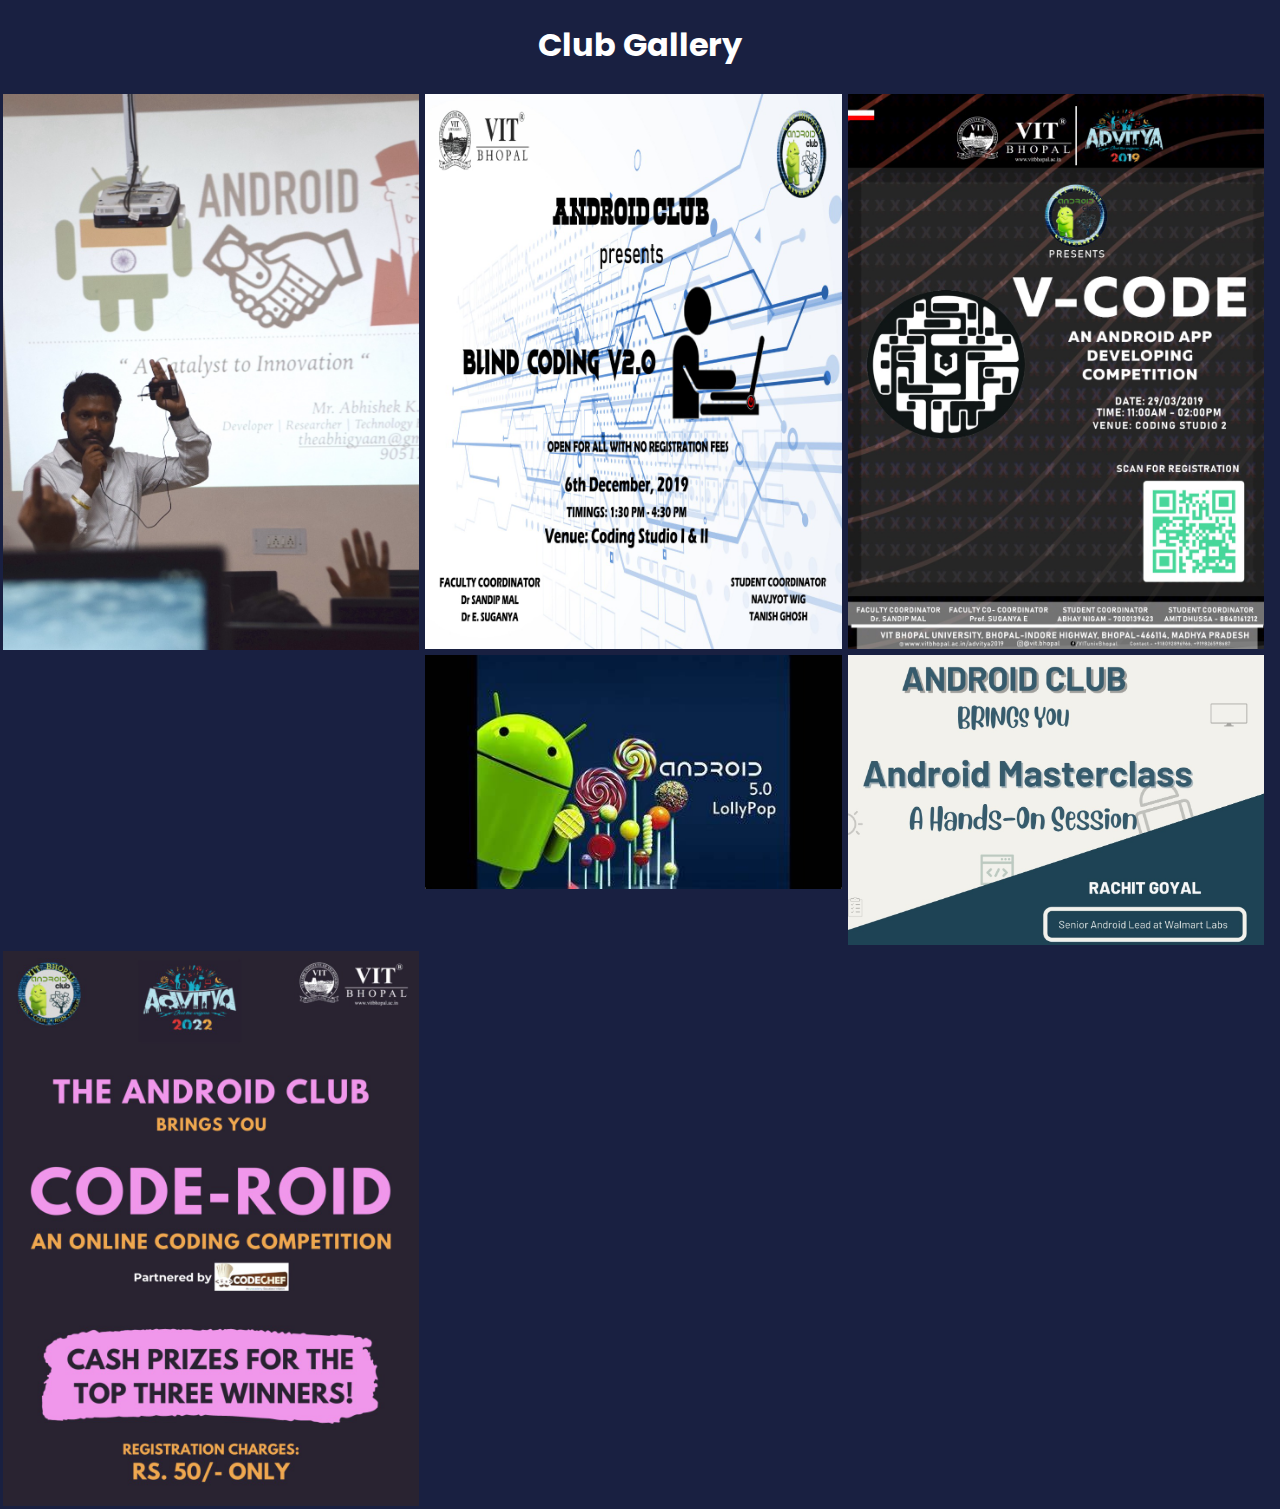
<file: androidclubimages.html>
<!DOCTYPE html>
<html lang="en">
<head>
    <meta charset="UTF-8">
    <meta name="viewport" content="width=device-width, initial-scale=1.0">
    <meta http-equiv="X-UA-Compatible" content="ie=edge">
    <title>Club Gallery</title> 
<style type="text/css">
    
    @import url('https://fonts.googleapis.com/css?family=Poppins');
body, html{
  margin: 0;
  background: #192041;
  font-family: 'Poppins', sans-serif;
}
h1{
  text-align: center;
  color:white;
}
.container-all{
  width: fit-content;
  margin: 20px auto;
  height: auto;
}
.container{
  width: calc(33% - 6px);
  overflow:hidden;
  height: fit-content;
  margin:3px;
  padding: 0;
  display:block;
  position:relative;
  float:left;
}
img{
  width: 100%;
  transition-duration: .3s;
  max-width: 100%;
  display:block;
  overflow:hidden;
  cursor:pointer;
}
.title{
  position:absolute;
  display:block;
  cursor:pointer;
  top: 35%;
  display: none;
  left: 50%;
  margin-right: -50%;
  transform: translate(-50%, -50%);
  font-weight: bold;
  font-size: 1.6em;
  text-shadow: 1px 5px 10px black;
  transition-duration: .3s;
}
.text{
  position:absolute;
  top: 70%;
  cursor:pointer;
  max-width: 80%;
  text-align:center;
  left: 50%;
  text-shadow: 1px 5px 10px black;
  font-size: 1em;
  display:none;
  margin-right: -50%;
  transition-duration: .3s;
  transform: translate(-50%, -50%) 
}
.container:hover img{
  transform: scale(1.2);
  transition-duration: .3s;
  filter: grayscale(50%);
  opacity: .7;
}
.container:hover span{
  color:white;
  display: block;
  transition-duration: .3s;
}
@media only screen and (max-width: 900px) {
    .container {
        width: calc(50% - 6px);
    }
}
@media only screen and (max-width: 400px) {
    .container {
        width: 100%;
    }
}
</style>
</head>
<body>
<meta name="viewport" content="width=device-width, initial-scale=1.0">
<h1>Club Gallery</h1>
<div class="container-all">
<div class="container">
  <img src="images/an1.jpeg" alt="">
   <span class="title">Lorem ipsum dolor</span>
  <span class="text">Morbi diam viverra mattis sociis magna, habitasse penatibus non lectus</span>
</div>
<div class="container">
  <img src="images/an2.jpeg" alt="">
  <span class="title">Lorem ipsum dolor</span>
  <span class="text">Morbi diam viverra mattis sociis magna, habitasse penatibus non lectus</span>
</div>
<div class="container">
  <img src="images/an3.jpeg" alt="">
   <span class="title">Lorem ipsum dolor</span>
  <span class="text">Morbi diam viverra mattis sociis magna, habitasse penatibus non lectus</span>
</div>
<div class="container">
  <img src="images/an6.jpeg" alt="">
   <span class="title">Lorem ipsum dolor</span>
  <span class="text">Morbi diam viverra mattis sociis magna, habitasse penatibus non lectus</span>
</div>
<div class="container">
  <img src="images/an4.jpeg" alt="">
   <span class="title">Lorem ipsum dolor</span>
  <span class="text">Morbi diam viverra mattis sociis magna, habitasse penatibus non lectus</span>
</div>
<div class="container">
  <img src="images/an5.jpeg" alt="">
   <span class="title">Lorem ipsum dolor</span>
  <span class="text">Morbi diam viverra mattis sociis magna, habitasse penatibus non lectus</span>
</div>
</div>
</body>
</html>
</file>
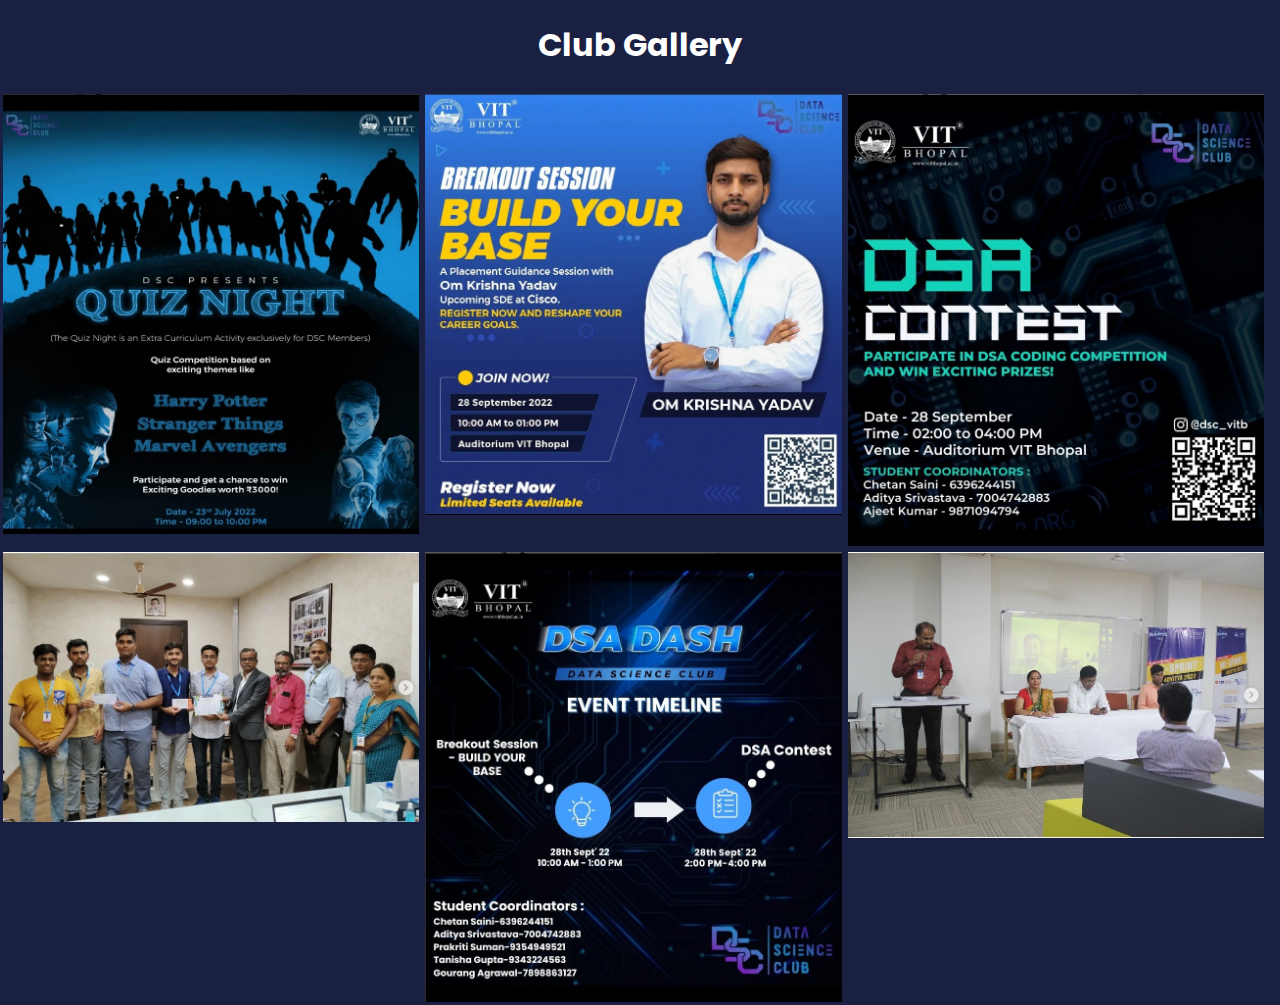
<file: datascienceclubimages.html>
<!DOCTYPE html>
<html lang="en">
<head>
    <meta charset="UTF-8">
    <meta name="viewport" content="width=device-width, initial-scale=1.0">
    <meta http-equiv="X-UA-Compatible" content="ie=edge">
    <title>Club Gallery</title> 
<style type="text/css">
    
    @import url('https://fonts.googleapis.com/css?family=Poppins');
body, html{
  margin: 0;
  background: #192041;
  font-family: 'Poppins', sans-serif;
}
h1{
  text-align: center;
  color:white;
}
.container-all{
  width: fit-content;
  margin: 20px auto;
  height: auto;
}
.container{
  width: calc(33% - 6px);
  overflow:hidden;
  height: fit-content;
  margin:3px;
  padding: 0;
  display:block;
  position:relative;
  float:left;
}
img{
  width: 100%;
  transition-duration: .3s;
  max-width: 100%;
  display:block;
  overflow:hidden;
  cursor:pointer;
}
.title{
  position:absolute;
  display:block;
  cursor:pointer;
  top: 35%;
  display: none;
  left: 50%;
  margin-right: -50%;
  transform: translate(-50%, -50%);
  font-weight: bold;
  font-size: 1.6em;
  text-shadow: 1px 5px 10px black;
  transition-duration: .3s;
}
.text{
  position:absolute;
  top: 70%;
  cursor:pointer;
  max-width: 80%;
  text-align:center;
  left: 50%;
  text-shadow: 1px 5px 10px black;
  font-size: 1em;
  display:none;
  margin-right: -50%;
  transition-duration: .3s;
  transform: translate(-50%, -50%) 
}
.container:hover img{
  transform: scale(1.2);
  transition-duration: .3s;
  filter: grayscale(50%);
  opacity: .7;
}
.container:hover span{
  color:white;
  display: block;
  transition-duration: .3s;
}
@media only screen and (max-width: 900px) {
    .container {
        width: calc(50% - 6px);
    }
}
@media only screen and (max-width: 400px) {
    .container {
        width: 100%;
    }
}
</style>
</head>
<body>
<meta name="viewport" content="width=device-width, initial-scale=1.0">
<h1>Club Gallery</h1>
<div class="container-all">
<div class="container">
  <img src="images/dsc1.jpeg" alt="">
   <span class="title">Lorem ipsum dolor</span>
  <span class="text">Morbi diam viverra mattis sociis magna, habitasse penatibus non lectus</span>
</div>
<div class="container">
  <img src="images/dsc6.jpeg" alt="">
  <span class="title">Lorem ipsum dolor</span>
  <span class="text">Morbi diam viverra mattis sociis magna, habitasse penatibus non lectus</span>
</div>
<div class="container">
  <img src="images/dsc4.jpeg" alt="">
   <span class="title">Lorem ipsum dolor</span>
  <span class="text">Morbi diam viverra mattis sociis magna, habitasse penatibus non lectus</span>
</div>
<div class="container">
  <img src="images/dsc3.jpeg" alt="">
   <span class="title">Lorem ipsum dolor</span>
  <span class="text">Morbi diam viverra mattis sociis magna, habitasse penatibus non lectus</span>
</div>
<div class="container">
  <img src="images/dsc5.jpeg" alt="">
   <span class="title">Lorem ipsum dolor</span>
  <span class="text">Morbi diam viverra mattis sociis magna, habitasse penatibus non lectus</span>
</div>
<div class="container">
  <img src="images/dsc2.jpeg" alt="">
   <span class="title">Lorem ipsum dolor</span>
  <span class="text">Morbi diam viverra mattis sociis magna, habitasse penatibus non lectus</span>
</div>
</div>
</body>
</html>
</file>
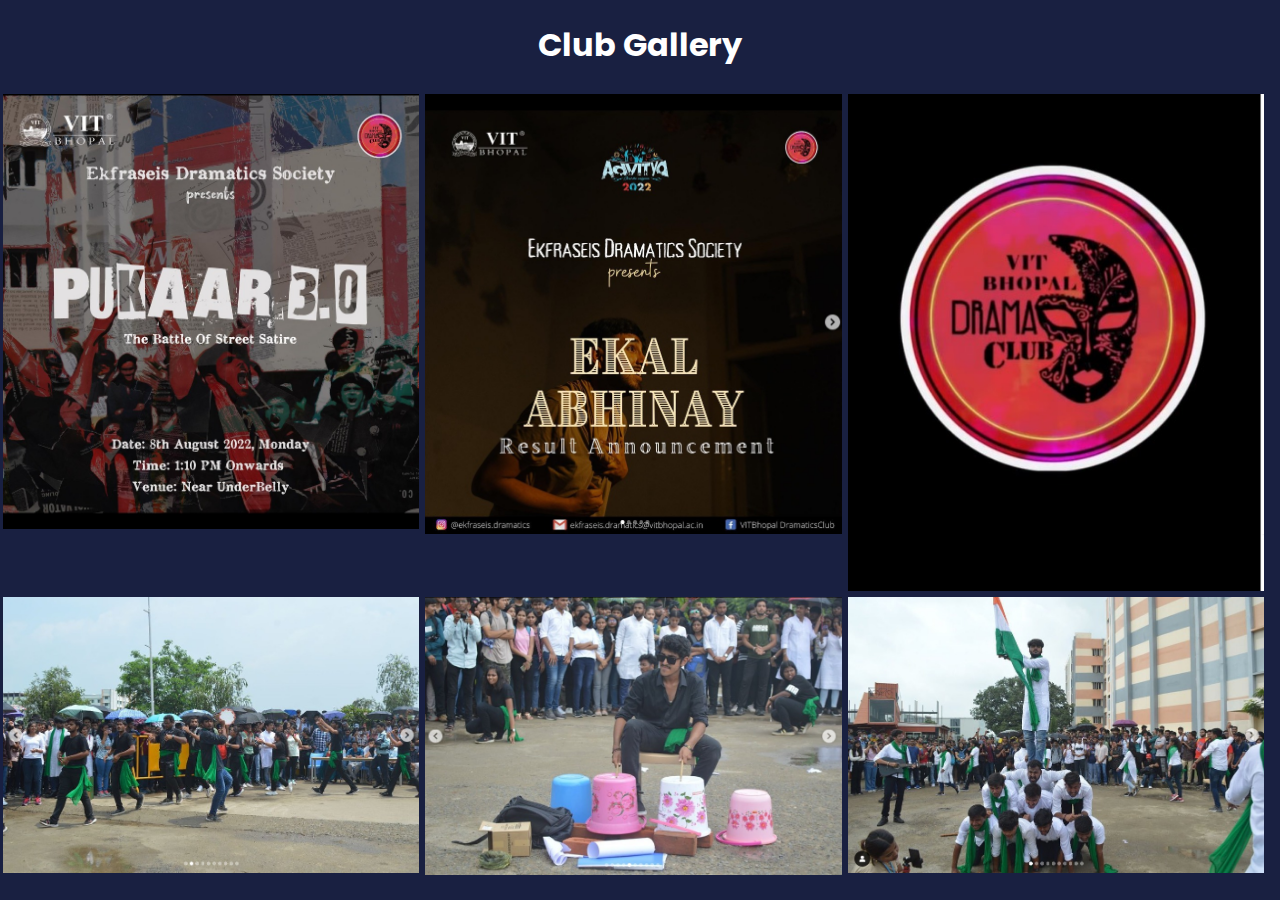
<file: dramaclubimages.html>
<!DOCTYPE html>
<html lang="en">
<head>
    <meta charset="UTF-8">
    <meta name="viewport" content="width=device-width, initial-scale=1.0">
    <meta http-equiv="X-UA-Compatible" content="ie=edge">
    <title>Club Gallery</title> 
<style type="text/css">
    
    @import url('https://fonts.googleapis.com/css?family=Poppins');
body, html{
  margin: 0;
  background: #192041;
  font-family: 'Poppins', sans-serif;
}
h1{
  text-align: center;
  color:white;
}
.container-all{
  width: fit-content;
  margin: 20px auto;
  height: auto;
}
.container{
  width: calc(33% - 6px);
  overflow:hidden;
  height: fit-content;
  margin:3px;
  padding: 0;
  display:block;
  position:relative;
  float:left;
}
img{
  width: 100%;
  transition-duration: .3s;
  max-width: 100%;
  display:block;
  overflow:hidden;
  cursor:pointer;
}
.title{
  position:absolute;
  display:block;
  cursor:pointer;
  top: 35%;
  display: none;
  left: 50%;
  margin-right: -50%;
  transform: translate(-50%, -50%);
  font-weight: bold;
  font-size: 1.6em;
  text-shadow: 1px 5px 10px black;
  transition-duration: .3s;
}
.text{
  position:absolute;
  top: 70%;
  cursor:pointer;
  max-width: 80%;
  text-align:center;
  left: 50%;
  text-shadow: 1px 5px 10px black;
  font-size: 1em;
  display:none;
  margin-right: -50%;
  transition-duration: .3s;
  transform: translate(-50%, -50%) 
}
.container:hover img{
  transform: scale(1.2);
  transition-duration: .3s;
  filter: grayscale(50%);
  opacity: .7;
}
.container:hover span{
  color:white;
  display: block;
  transition-duration: .3s;
}
@media only screen and (max-width: 900px) {
    .container {
        width: calc(50% - 6px);
    }
}
@media only screen and (max-width: 400px) {
    .container {
        width: 100%;
    }
}
</style>
</head>
<body>
<meta name="viewport" content="width=device-width, initial-scale=1.0">
<h1>Club Gallery</h1>
<div class="container-all">
<div class="container">
  <img src="images/dr4.jpeg" alt="">
   <span class="title">Lorem ipsum dolor</span>
  <span class="text">Morbi diam viverra mattis sociis magna, habitasse penatibus non lectus</span>
</div>
<div class="container">
  <img src="images/dr6.jpeg" alt="">
  <span class="title">Lorem ipsum dolor</span>
  <span class="text">Morbi diam viverra mattis sociis magna, habitasse penatibus non lectus</span>
</div>
<div class="container">
  <img src="images/dr5.jpeg" alt="">
   <span class="title">Lorem ipsum dolor</span>
  <span class="text">Morbi diam viverra mattis sociis magna, habitasse penatibus non lectus</span>
</div>
<div class="container">
  <img src="images/dr2.jpeg" alt="">
   <span class="title">Lorem ipsum dolor</span>
  <span class="text">Morbi diam viverra mattis sociis magna, habitasse penatibus non lectus</span>
</div>
<div class="container">
  <img src="images/dr3.jpeg" alt="">
   <span class="title">Lorem ipsum dolor</span>
  <span class="text">Morbi diam viverra mattis sociis magna, habitasse penatibus non lectus</span>
</div>
<div class="container">
  <img src="images/dr1.jpeg" alt="">
   <span class="title">Lorem ipsum dolor</span>
  <span class="text">Morbi diam viverra mattis sociis magna, habitasse penatibus non lectus</span>
</div>
</div>
</body>
</html>
</file>
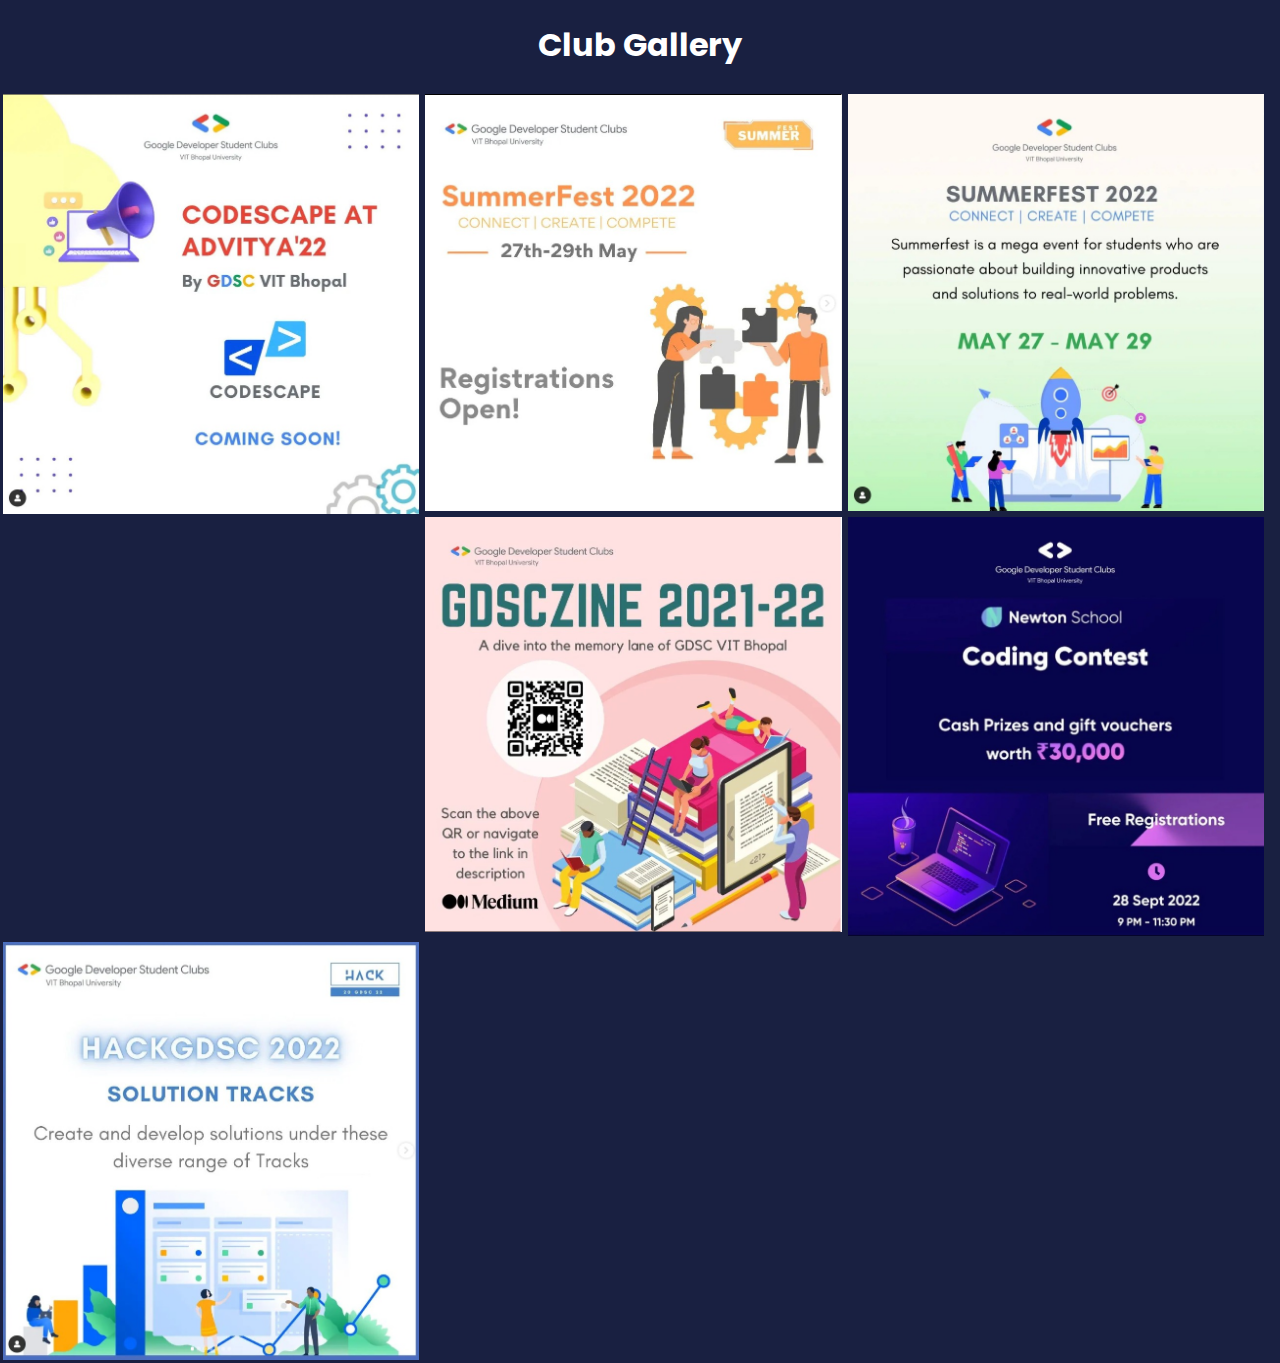
<file: googleclubimages.html>
<!DOCTYPE html>
<html lang="en">
<head>
    <meta charset="UTF-8">
    <meta name="viewport" content="width=device-width, initial-scale=1.0">
    <meta http-equiv="X-UA-Compatible" content="ie=edge">
    <title>Club Gallery</title> 
<style type="text/css">
    
    @import url('https://fonts.googleapis.com/css?family=Poppins');
body, html{
  margin: 0;
  background: #192041;
  font-family: 'Poppins', sans-serif;
}
h1{
  text-align: center;
  color:white;
}
.container-all{
  width: fit-content;
  margin: 20px auto;
  height: auto;
}
.container{
  width: calc(33% - 6px);
  overflow:hidden;
  height: fit-content;
  margin:3px;
  padding: 0;
  display:block;
  position:relative;
  float:left;
}
img{
  width: 100%;
  transition-duration: .3s;
  max-width: 100%;
  display:block;
  overflow:hidden;
  cursor:pointer;
}
.title{
  position:absolute;
  display:block;
  cursor:pointer;
  top: 35%;
  display: none;
  left: 50%;
  margin-right: -50%;
  transform: translate(-50%, -50%);
  font-weight: bold;
  font-size: 1.6em;
  text-shadow: 1px 5px 10px black;
  transition-duration: .3s;
}
.text{
  position:absolute;
  top: 70%;
  cursor:pointer;
  max-width: 80%;
  text-align:center;
  left: 50%;
  text-shadow: 1px 5px 10px black;
  font-size: 1em;
  display:none;
  margin-right: -50%;
  transition-duration: .3s;
  transform: translate(-50%, -50%) 
}
.container:hover img{
  transform: scale(1.2);
  transition-duration: .3s;
  filter: grayscale(50%);
  opacity: .7;
}
.container:hover span{
  color:white;
  display: block;
  transition-duration: .3s;
}
@media only screen and (max-width: 900px) {
    .container {
        width: calc(50% - 6px);
    }
}
@media only screen and (max-width: 400px) {
    .container {
        width: 100%;
    }
}
</style>
</head>
<body>
<meta name="viewport" content="width=device-width, initial-scale=1.0">
<h1>Club Gallery</h1>
<div class="container-all">
<div class="container">
  <img src="images/g1.jpeg" alt="">
   <span class="title">Lorem ipsum dolor</span>
  <span class="text">Morbi diam viverra mattis sociis magna, habitasse penatibus non lectus</span>
</div>
<div class="container">
  <img src="images/g2.jpeg" alt="">
  <span class="title">Lorem ipsum dolor</span>
  <span class="text">Morbi diam viverra mattis sociis magna, habitasse penatibus non lectus</span>
</div>
<div class="container">
  <img src="images/g3.jpeg" alt="">
   <span class="title">Lorem ipsum dolor</span>
  <span class="text">Morbi diam viverra mattis sociis magna, habitasse penatibus non lectus</span>
</div>
<div class="container">
  <img src="images/g6.jpeg" alt="">
   <span class="title">Lorem ipsum dolor</span>
  <span class="text">Morbi diam viverra mattis sociis magna, habitasse penatibus non lectus</span>
</div>
<div class="container">
  <img src="images/g5.jpeg" alt="">
   <span class="title">Lorem ipsum dolor</span>
  <span class="text">Morbi diam viverra mattis sociis magna, habitasse penatibus non lectus</span>
</div>
<div class="container">
  <img src="images/g4.jpeg" alt="">
   <span class="title">Lorem ipsum dolor</span>
  <span class="text">Morbi diam viverra mattis sociis magna, habitasse penatibus non lectus</span>
</div>
</div>
</body>
</html>
</file>
